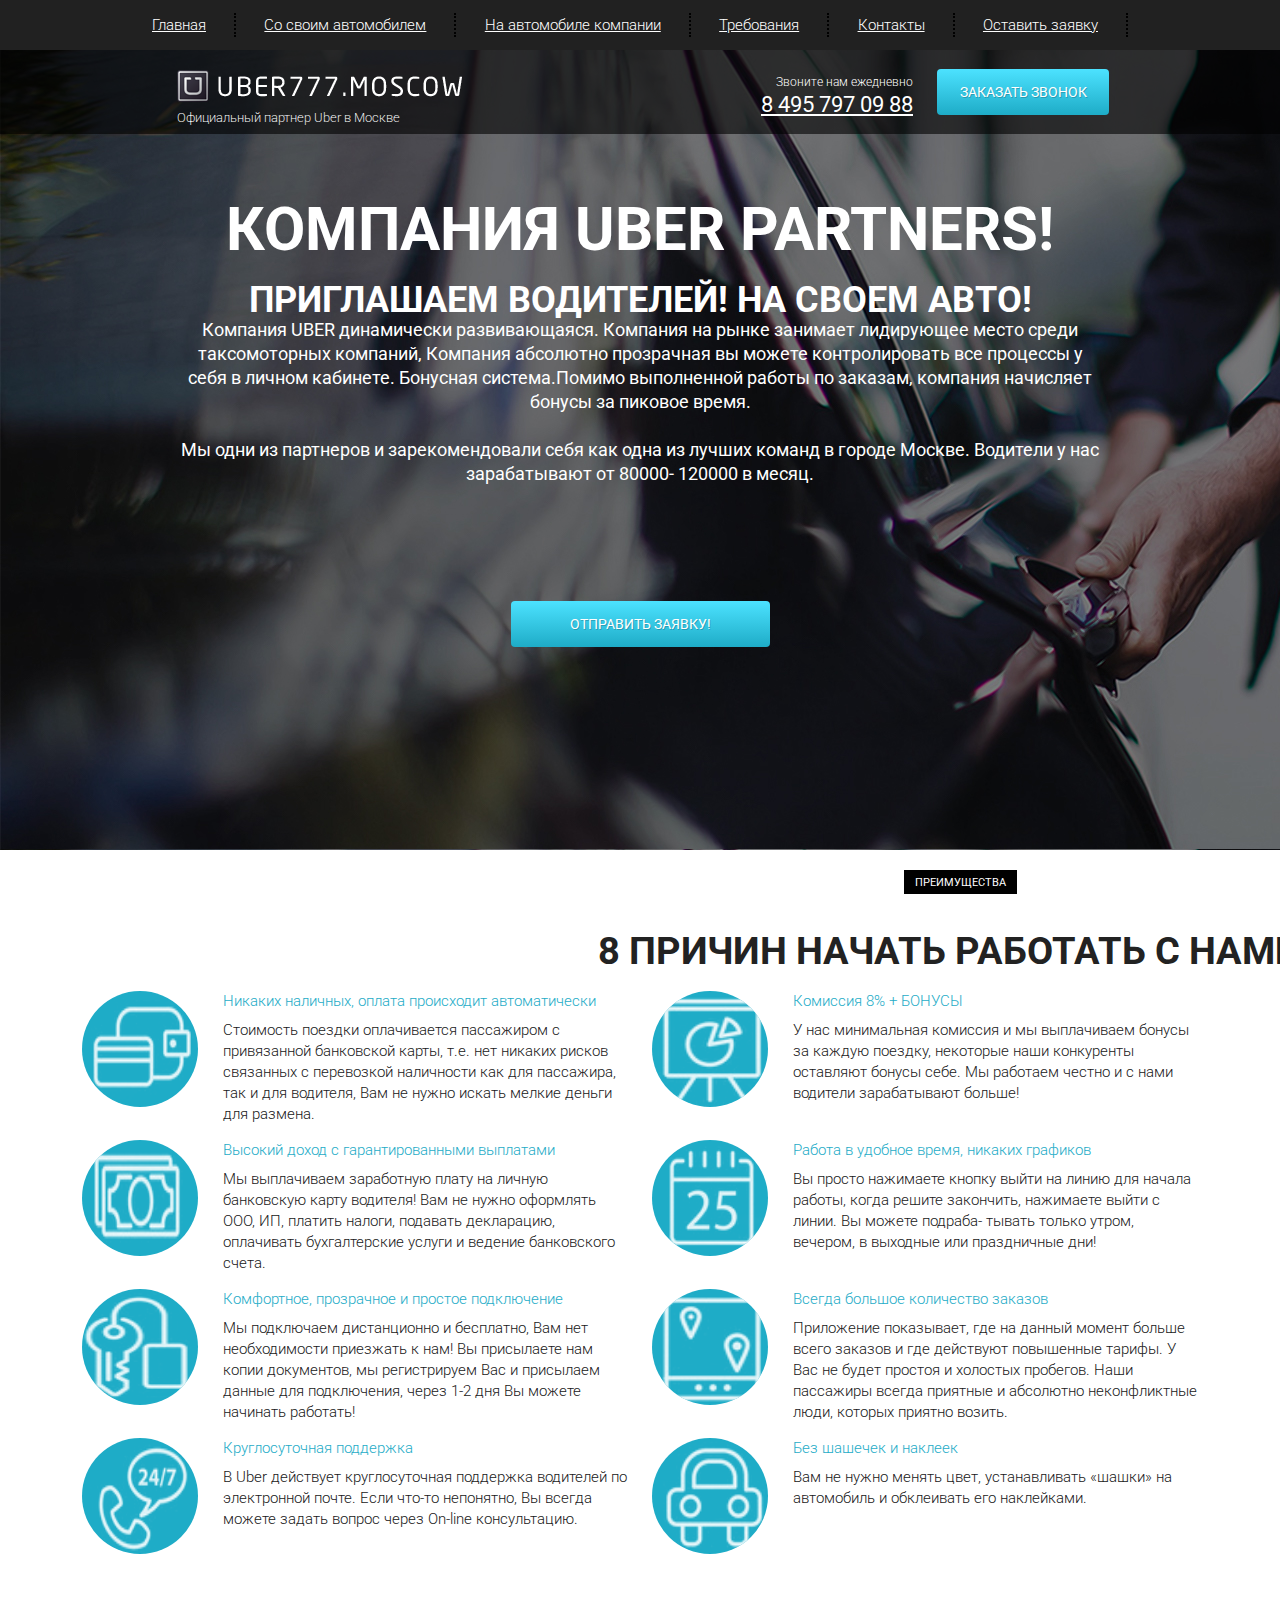
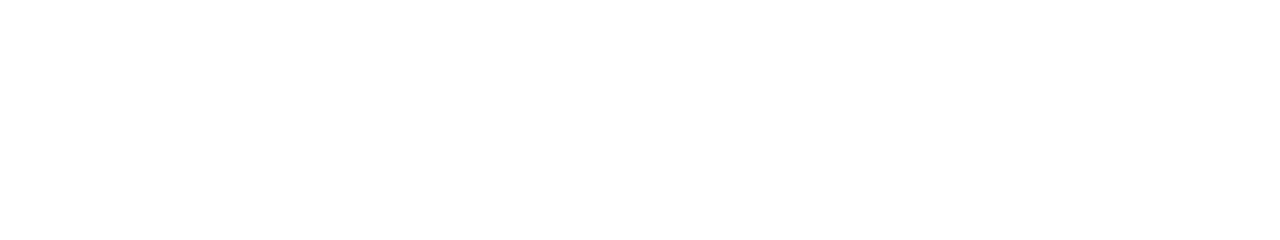
<file: src/index.html>
<!doctype html>
<html lang="en">

<head>
    <meta charset="utf-8">
    <meta name="viewport" content="width=device-width, initial-scale=1">
    <meta http-equiv="X-UA-Compatible" content="ie=edge">
    <title>Uber Moskow</title>
    <link
        href="https://fonts.googleapis.com/css2?family=Playwrite+HR+Lijeva:wght@100..400&family=Roboto:ital,wght@0,100;0,300;0,400;0,500;0,700;0,900;1,100;1,300;1,400;1,500;1,700;1,900&display=swap"
        rel="stylesheet">
    <link rel="stylesheet" href="css/bootstrap-reboot.min.css">
    <link rel="stylesheet" href="css/bootstrap-grid.min.css">
    <link rel="stylesheet" href="css/style.css">

</head>

<body>
    <header>
        <nav>
            <div class="container">
                <ul class="menu">
                    <li class="menu_item"><a href="#" class="menu_link">Главная</a></li>
                    <li class="menu_item"><a href="#" class="menu_link">Со своим автомобилем</a></li>
                    <li class="menu_item"><a href="#" class="menu_link">На автомобиле компании</a></li>
                    <li class="menu_item"><a href="#" class="menu_link">Требования</a></li>
                    <li class="menu_item"><a href="#" class="menu_link">Контакты</a></li>
                    <li class="menu_item"><a href="#" class="menu_link">Оставить заявку</a></li>
                </ul>
            </div>
        </nav>
        <div class="subheader">
            <div class="container">
                <div class="row">
                    <div class="col-md-4 offset-md-1">
                        <a href="#" class="subheader_logo"><img src="img/logo/Uber.png" alt="logo"></a>
                        <div class="subheader_official">Официальный партнер Uber в Москве</div>
                    </div>
                    <div class="col-md-2 offset-md-2">
                        <div class="subheader_call">Звоните нам ежедневно</div>
                        <a href="tel:+74957970988" class="subheader_phone">8 495 797 09 88</a>
                    </div>
                    <div class="col-md-2">
                        <button class="subheader_btn">заказать звонок</button>
                    </div>

                </div>
            </div>
        </div>
    </header>
    <section class="promo">
        <div class="container">
            <div class="row">
                <div class="col-md-10 offset-md-1">
                    <h1 class="promo_header">КОМПАНИЯ UBER PARTNERS!</h1>
                    <h2 class="promo_subheader">ПРИГЛАШАЕМ ВОДИТЕЛЕЙ! НА СВОЕМ АВТО!</h2>
                    <div class="promo_descr">
                        Компания UBER динамически развивающаяся. Компания на рынке занимает лидирующее место
                        среди таксомоторных компаний,
                        Компания абсолютно прозрачная вы можете контролировать все процессы у себя в личном кабинете.
                        Бонуcная система.Помимо
                        выполненной работы по заказам, компания начисляет бонусы за пиковое время.
                        <br><br>
                        Мы одни из партнеров
                        и зарекомендовали себя
                        как одна из лучших команд в городе Москве. Водители у нас зарабатывают от 80000- 120000 в месяц.
                    </div>
                    <button class="promo_btn">ОТПРАВИТЬ ЗАЯВКУ!</button>

                </div>
            </div>
        </div>
    </section>
    <section class="advantages">
        <div class="container text-center">
            <div class="advantages_text">преимущества</div>
            <div class="advantages_text_header">8 причин начать работать с нами</div>
            <div class="advantages_content">
                <div class="row">
                    <div class="col">
                        <div class="col_img_cont">
                            <img class="col_img" src="img/advantages/Rectangle_one.png" alt="ellipse">
                        </div>
                        <div class="advantages_content_text">
                            <h2 class="col_text">Никаких наличных, оплата происходит автоматически </h2>Стоимость
                            поездки оплачивается пассажиром с привязанной
                            банковской карты, т.е. нет никаких рисков связанных с перевозкой
                            наличности как для пассажира, так и для водителя, Вам не нужно искать мелкие деньги для
                            размена.
                        </div>
                    </div>
                    <div class="col">
                        <div class="col_img_cont">
                            <img class="col_img" src="img/advantages/Rectangle_two.png" alt="ellipse">
                        </div>
                        <div class="advantages_content_text">
                            <h2 class="col_text">Комиссия 8% + БОНУСЫ</h2>У нас минимальная комиссия и мы выплачиваем
                            бонусы за
                            каждую поездку, некоторые наши конкуренты оставляют бонусы себе.
                            Мы работаем честно и с нами водители зарабатывают больше!
                        </div>
                    </div>
                </div>
                <div class="row">
                    <div class="col">
                        <div class="col_img_cont">
                            <img class="col_img" src="img/advantages/Rectangle_thre.png" alt="ellipse">
                        </div>
                        <div class="advantages_content_text">
                            <h2 class="col_text">Высокий доход с гарантированными выплатами</h2>Мы выплачиваем
                            заработную плату на личную банковскую карту
                            водителя! Вам не нужно оформлять ООО, ИП, платить налоги,
                            подавать декларацию, оплачивать бухгалтерские услуги и ведение банковского счета.
                        </div>
                    </div>
                    <div class="col">
                        <div class="col_img_cont">
                            <img class="col_img" src="img/advantages/Rectangle_four.png" alt="ellipse">
                        </div>
                        <div class="advantages_content_text">
                            <h2 class="col_text">Работа в удобное время, никаких графиков</h2>Вы просто нажимаете кнопку
                            выйти на линию для начала
                            работы, когда решите закончить, нажимаете выйти с линии. Вы можете
                            подраба-
                            тывать только утром, вечером, в выходные или праздничные дни!
                        </div>
                    </div>
                </div>
                <div class="row">
                    <div class="col">
                        <div class="col_img_cont">
                            <img class="col_img" src="img/advantages/Rectangle_five.png" alt="ellipse">
                        </div>
                        <div class="advantages_content_text">
                            <h2 class="col_text">Комфортное, прозрачное и простое подключение</h2>Мы подключаем
                            дистанционно и бесплатно, Вам нет
                            необходимости приезжать к нам! Вы присылаете нам копии документов, мы
                            регистрируем Вас и присылаем данные для подключения, через 1-2 дня Вы можете начинать
                            работать!
                        </div>
                    </div>
                    <div class="col">
                        <div class="col_img_cont">
                            <img class="col_img" src="img/advantages/Rectangle_six.png" alt="ellipse">
                        </div>
                        <div class="advantages_content_text">
                            <h2 class="col_text">Всегда большое количество заказов</h2>Приложение показывает, где на
                            данный момент больше всего
                            заказов и где действуют повышенные тарифы. У Вас не будет
                            простоя и холостых пробегов. Наши пассажиры всегда приятные и абсолютно неконфликтные люди,
                            которых приятно возить.
                        </div>
                    </div>
                </div>
                <div class="row">
                    <div class="col">
                        <div class="col_img_cont">
                            <img class="col_img" src="img/advantages/Rectangle_seven.png" alt="ellipse">
                        </div>
                        <div class="advantages_content_text">
                            <h2 class="col_text">Круглосуточная поддержка</h2>В Uber действует круглосуточная поддержка
                            водителей по
                            электронной почте. Если что-то непонятно, Вы всегда можете задать
                            вопрос через On-line консультацию.
                        </div>
                    </div>
                    <div class="col">
                        <div class="col_img_cont">
                            <img class="col_img" src="img/advantages/Rectangle_eight.png" alt="ellipse">
                        </div>
                        <div class="advantages_content_text">
                            <h2 class="col_text">Без шашечек и наклеек</h2>Вам не нужно менять цвет, устанавливать
                            «шашки» на
                            автомобиль и обклеивать его наклейками.
                        </div>
                    </div>
                </div>
            </div>

        </div>
        </div>
    </section>
</body>

</html>
</file>
<file: src/css/style.css>
* {
    font-family: 'Roboto', sans-serif;
}

header {
    position: relative;
}

nav {
    background: rgb(33, 33, 33);
    height: 50px;
}

.menu {
    display: flex;
    justify-content: space-between;
    padding: 13px 70px;
    margin: 0;
    list-style-type: none;
}

.menu .menu_link {
    color: rgb(255, 255, 255);
    font-size: 15px;
    font-weight: 300;
}

.menu .menu_item {
    border-right: 2px dotted black;
    padding-right: 28px;
}

.subheader {
    position: absolute;
    width: 100%;
    height: 84px;
    background-color: rgba(0, 0, 0, 0.6);
}

.subheader .subheader_logo {
    display: block;
    max-width: 100%;
    margin-top: 20px;
}

.subheader .subheader_official {
    margin-top: 6px;
    color: rgb(255, 255, 255);
    font-size: 13px;
    font-weight: 250;

}

.subheader .subheader_call {
    color: rgb(255, 255, 255);
    margin-top: 23px;
    font-size: 12px;
    font-weight: 300;
    text-align: right;
}

.subheader .subheader_phone {
    display: block;
    margin-top: 8px;
    color: rgb(255, 255, 255);
    font-size: 22px;
    font-weight: 400;
    text-align: center;
    text-transform: uppercase;
    text-align: right;
    line-height: 12px;
}

.subheader .subheader_btn {
    margin-top: 19px;
    width: 172px;
    height: 46px;
    box-shadow: inset 0 -3px 0 rgda(0, 0, 0, 0.12);
    border: none;
    border-radius: 4px;
    background-image: linear-gradient(to top, #1eacc7 0%, #4ce2ff 100%);
    text-shadow: 1px 1px 0 rgba(0, 0, 0, 0.21);
    color: #ffffff;
    font-size: 14px;
    font-weight: 400;
    text-transform: uppercase;

}


.promo {
    min-height: 800px;
    background-image: url('../img/promo_bg/uber_bg.png');
    padding: 150px 0 135px 0;
}


.promo .promo_header {
    color: rgb(255, 255, 255);
    font-size: 60px;
    font-weight: 700;
    text-transform: uppercase;
    line-height: 60px;
    margin: 0;
    text-align: center;
}

.promo .promo_subheader {
    color: rgb(255, 255, 255);
    font-size: 36px;
    font-weight: 700;
    text-transform: uppercase;
    line-height: 36px;
    margin: 0;
    margin-top: 22px;
    text-align: center;
}

.promo .promo_descr {
    color: #ffffff;
    font-size: 18px;
    font-weight: 400;
    line-height: 24px;
    text-align: center;
}

.promo .promo_btn {
    display: block;
    margin: 118px auto 0 auto;
    margin-top: 115px;
    width: 259px;
    height: 46px;
    box-shadow: inset 0 -3px 0 rgda(0, 0, 0, 0.12);
    border: none;
    border-radius: 4px;
    background-image: linear-gradient(to top, #1eacc7 0%, #4ce2ff 100%);
    text-shadow: 1px 1px 0 rgba(0, 0, 0, 0.21);
    color: #ffffff;
    font-size: 14px;
    font-weight: 400;
    text-transform: uppercase;
}

.advantages {
    min-height: 849px;
}

.advantages .advantages_text {
    color: rgb(255, 255, 255);
    font-size: 11px;
    font-weight: 400;
    line-height: 11px;
    letter-spacing: 0px;
    text-align: center;
    text-transform: uppercase;
    background-color: black;
    position: absolute;
    width: 113px;
    height: 24px;
    left: 904px;
    right: 47px;
    top: 870px;
    bottom: -127px;
    display: flex;
    flex-direction: row;
    align-items: center;
    justify-content: center;

}

.advantages .advantages_text_header {
    position: absolute;
    width: 723px;
    height: 48px;
    left: 598px;
    right: -257px;
    top: 927px;
    bottom: -208px;
    display: flex;
    flex-direction: row;
    align-items: center;
    color: rgb(34, 34, 34);
    font-size: 38px;
    font-weight: 700;
    line-height: 48px;
    letter-spacing: 0px;
    text-align: center;
    text-transform: uppercase;
}

.advantages .advantages_content {
    margin-top: 141px;
}

.advantages .col_text {
    color: rgb(30, 172, 199);
    font-size: 15px;
    font-weight: 300;
    line-height: 21px;
    letter-spacing: 0px;
    text-align: left;
}

.advantages .advantages_content_text {
    color: rgb(32, 32, 32);
    font-size: 15px;
    font-weight: 300;
    line-height: 21px;
    letter-spacing: 0px;
    text-align: left;
}

.advantages .col {
    display: flex;
    height: 149px;
    width: 372px;
    flex-direction: row;
    justify-content: flex-start;
    gap: 25px;
}

.advantages .col_img {
    display: flex;
    justify-content: center;
    align-items: center;
    margin: 0 auto;
    background: rgb(30, 172, 199);
    height: 116px;
    width: 116px;
    border-radius: 100%;

}
</file>
